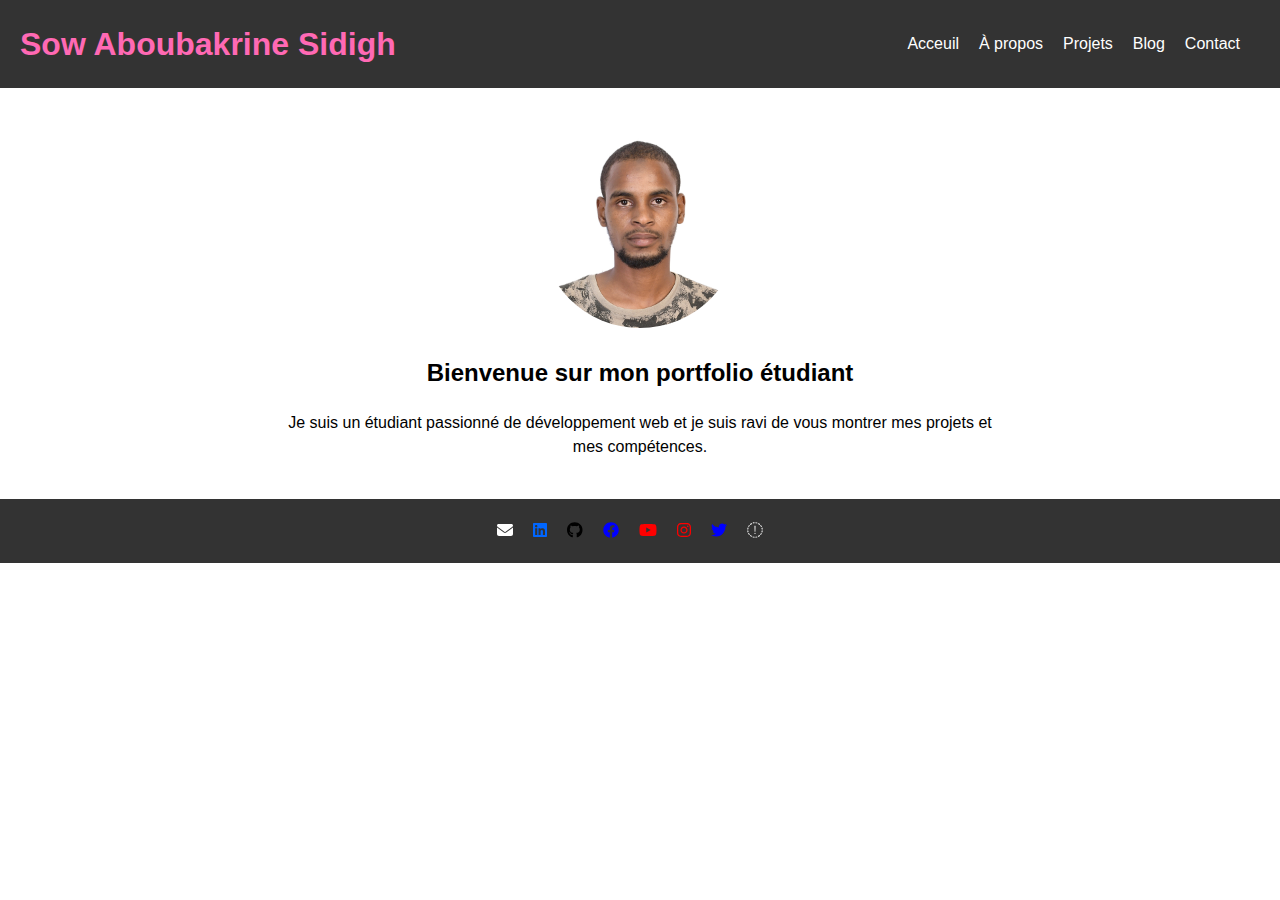
<file: index.html>
<!DOCTYPE html>
<html lang="en">
<head>
  <meta charset="UTF-8">
  <title>Mon portfolio étudiant</title>
  <link rel="stylesheet" href="style1.css">
  <link rel="stylesheet" href="fontawesome-free-6.4.0-web/css/all.min.css">
  <script src="index.js"  type="text/js"></script>
</head>
<body>
  <header>
    <h1 class="tt">Sow Aboubakrine Sidigh</h1>
    <nav>
      <ul>        
        <li><a href="index.html">Acceuil</a></li>
        <li><a href="about.html">À propos</a></li>
        <li><a href="projects.html">Projets</a></li>
        <li><a href="blog.html">Blog</a></li>
        <li><a href="contact.html">Contact</a></li>
      </ul>
    </nav>
  </header>
  <main>
    <img src="308copie.jpg" alt="Photo de profil">
    <h2>Bienvenue sur mon portfolio étudiant</h2>
    <p>Je suis un étudiant passionné de développement web et je suis ravi de vous montrer mes projets et mes compétences.</p>
  </main>
  <footer>
    <ul>
      <li><a href="mailto:sow.aboubakrine1008@gmail.com"><i class="fas fa-envelope email-icon"></i> </a></li>
      <li><a href="https://www.linkedin.com/in/aboubekrine-sidigh-sow-271798254/"><i class="fab fa-linkedin  linkedin-icon"></i> </a></li>
      <li><a href="https://github.com/aboubekrineSow"><i class="fab fa-github  github-icon"></i> </a></li>
      <li><a href="https://www.facebook.com/"><i class="fab fa-facebook  facebook-icon"></i> </a></li>
      <li><a href="https://www.youtube.com/"><i class="fab fa-youtube youtube-icon"></i> </a></li>
      <li><a href="https://www.instagram.com/"><i class="fab fa-instagram instagram-icon"></i> </a></li>
      <li><a href="https://www.twitter.com/"><i class="fab fa-twitter twitter-icon"></i> </a></li>
      <li><a href="https://www.tweeter.com/"><i class="fab fa-tweeter"></i> </a></li>
    </ul>
  </footer>
  <script src="main.js"></script>
  <script src="fontawesome-free-6.4.0-web/js/all.min.js"></script> 
</body>
</html>
</file>
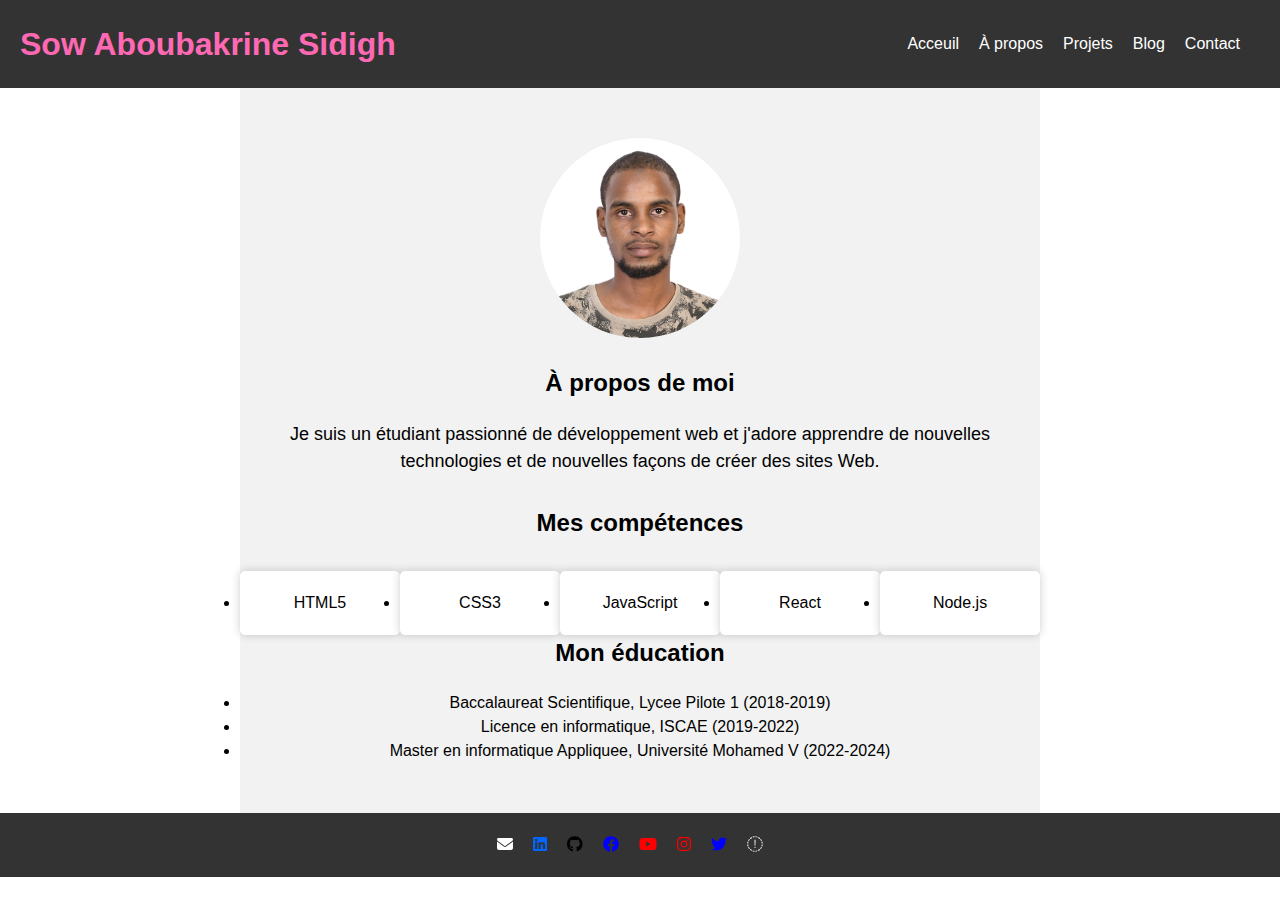
<file: about.html>
<!DOCTYPE html>
<html lang="fr">
<head>
  <meta charset="UTF-8">
  <title>Mon portfolio étudiant</title>
  <link rel="stylesheet" href="style1.css">
  <link rel="stylesheet" href="fontawesome-free-6.4.0-web/css/all.min.css">
</head>
<body>
  <header>
    <h1 class="tt">Sow Aboubakrine Sidigh</h1>
    <nav>
      <ul>
        <li><a href="index.html">Acceuil</a></li>
        <li><a href="about.html">À propos</a></li>
        <li><a href="projects.html">Projets</a></li>
        <li><a href="blog.html">Blog</a></li>
        <li><a href="contact.html">Contact</a></li>
      </ul>
    </nav>
  </header>
  <main class="about-section">
    <img src="308copie.jpg" alt="Photo de profil">
    <h2>À propos de moi</h2>
    <p>Je suis un étudiant passionné de développement web et j'adore apprendre de nouvelles technologies et de nouvelles façons de créer des sites Web.</p>
    <h2>Mes compétences</h2>
    <ul class="skills">
      <li>HTML5</li>
      <li>CSS3</li>
      <li>JavaScript</li>
      <li>React</li>
      <li>Node.js</li>
    </ul>
    <h2>Mon éducation</h2>
    <ul>
      <li>Baccalaureat Scientifique, Lycee Pilote 1 (2018-2019)</li>
      <li>Licence en informatique, ISCAE (2019-2022)</li>
      <li>Master en informatique Appliquee, Université Mohamed V (2022-2024)</li>
    </ul>
  </main>
  <footer>
    <ul>
      <li><a href="mailto:sow.aboubakrine1008@gmail.com"><i class="fas fa-envelope email-icon"></i> </a></li>
      <li><a href="https://www.linkedin.com/in/aboubekrine-sidigh-sow-271798254/"><i class="fab fa-linkedin  linkedin-icon"></i> </a></li>
      <li><a href="https://github.com/aboubekrineSow"><i class="fab fa-github  github-icon"></i> </a></li>
      <li><a href="https://www.facebook.com/"><i class="fab fa-facebook  facebook-icon"></i> </a></li>
      <li><a href="https://www.youtube.com/"><i class="fab fa-youtube youtube-icon"></i> </a></li>
      <li><a href="https://www.instagram.com/"><i class="fab fa-instagram instagram-icon"></i> </a></li>
      <li><a href="https://www.twitter.com/"><i class="fab fa-twitter twitter-icon"></i> </a></li>
      <li><a href="https://www.tweeter.com/"><i class="fab fa-tweeter"></i> </a></li>
    </ul>
  </footer>
  <script src="main.js"></script>
  <script src="fontawesome-free-6.4.0-web/js/all.min.js"></script> 
</body>
</html>
</file>
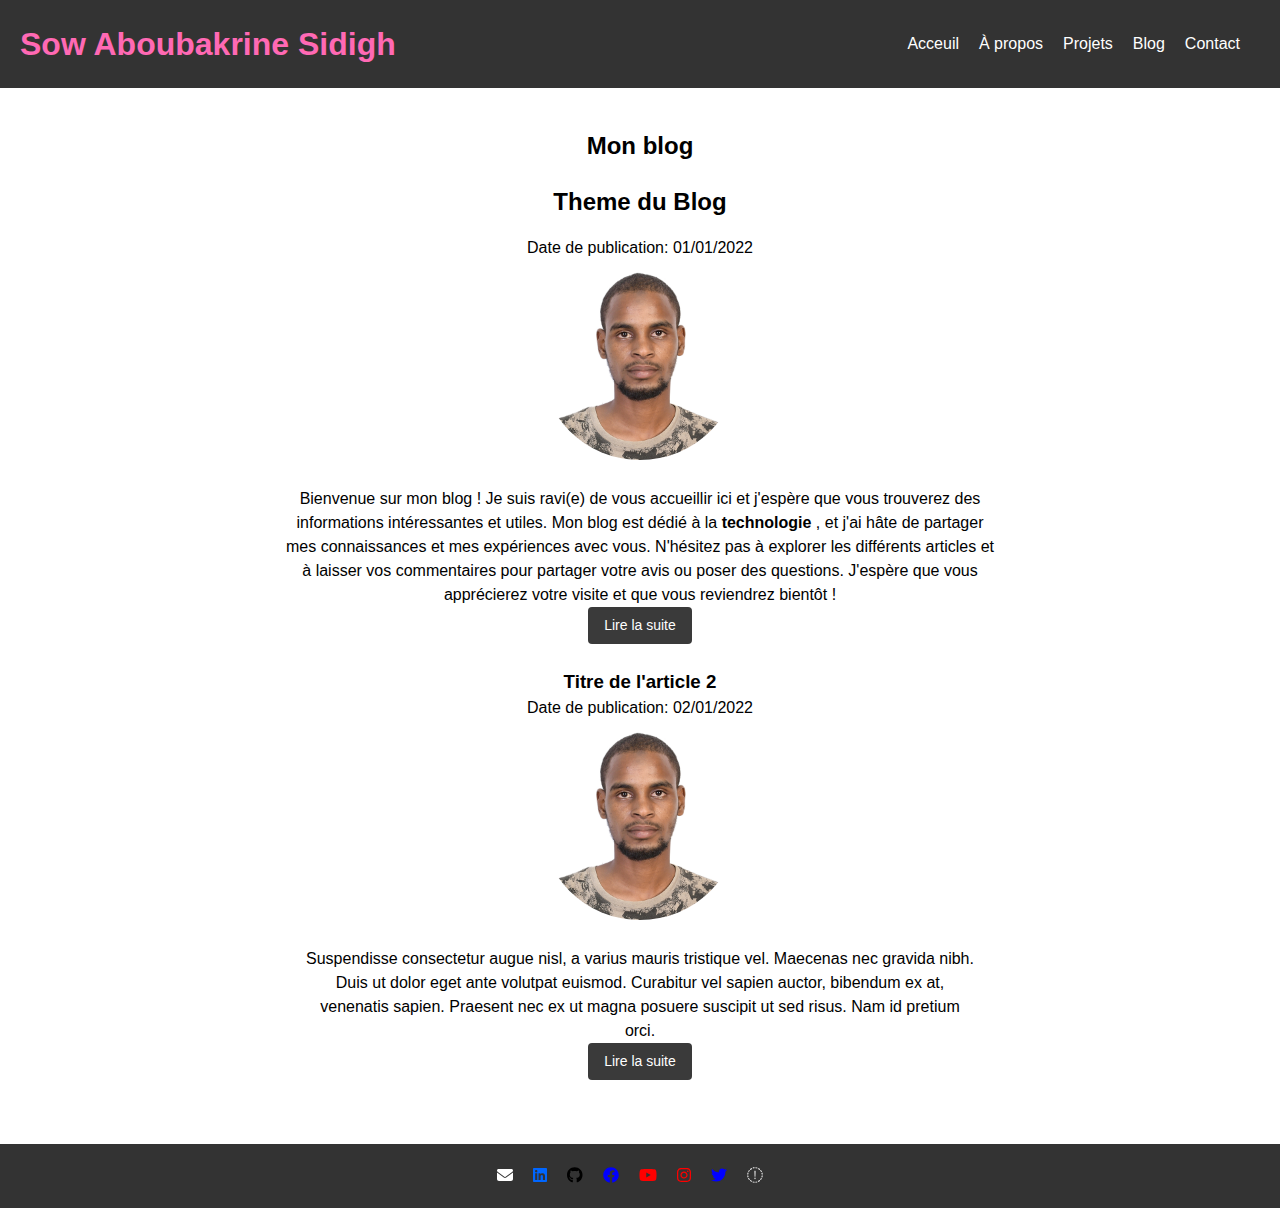
<file: blog.html>
<!DOCTYPE html>
<html lang="en">
<head>
  <meta charset="UTF-8">
  <title>Mon blog</title>
  <link rel="stylesheet" href="style1.css">
  <link rel="stylesheet" href="fontawesome-free-6.4.0-web/css/all.min.css">
</head>
<body>
  <header>
    <h1 class="tt">Sow Aboubakrine Sidigh</h1>
    <nav>
      <ul>
        <li><a href="index.html">Acceuil</a></li>
        <li><a href="about.html">À propos</a></li>
        <li><a href="projects.html">Projets</a></li>
        <li><a href="blog.html">Blog</a></li>
        <li><a href="contact.html">Contact</a></li>
      </ul>
    </nav>
  </header>
  <main>
    <h2>Mon blog</h2>
    <article class="">
      <h3 class="blog-title">Theme du Blog</h3>
      <p>Date de publication: 01/01/2022</p>
      <img src="308copie.jpg" alt="Illustration de l'article 1">
      <p>Bienvenue sur mon blog !

        Je suis ravi(e) de vous accueillir ici et j'espère que vous trouverez des informations intéressantes et utiles. Mon blog est dédié à la <strong>technologie</strong> , et j'ai hâte de partager mes connaissances et mes expériences avec vous.
        
        N'hésitez pas à explorer les différents articles et à laisser vos commentaires pour partager votre avis ou poser des questions. J'espère que vous apprécierez votre visite et que vous reviendrez bientôt !</p>
      <a href="#" class="btn-read-more">Lire la suite</a>
    </article>
    <article class="blog-details">
      <h3>Titre de l'article 2</h3>
      <p>Date de publication: 02/01/2022</p>
      <img src="308copie.jpg" alt="Illustration de l'article 2">
      <p>Suspendisse consectetur augue nisl, a varius mauris tristique vel. Maecenas nec gravida nibh. Duis ut dolor eget ante volutpat euismod. Curabitur vel sapien auctor, bibendum ex at, venenatis sapien. Praesent nec ex ut magna posuere suscipit ut sed risus. Nam id pretium orci.</p>
      <a href="#" class="btn-read-more">Lire la suite</a>
    </article>
  </main>
  <footer>
    <ul>
      <li><a href="mailto:sow.aboubakrine1008@gmail.com"><i class="fas fa-envelope email-icon"></i> </a></li>
      <li><a href="https://www.linkedin.com/in/aboubekrine-sidigh-sow-271798254/"><i class="fab fa-linkedin  linkedin-icon"></i> </a></li>
      <li><a href="https://github.com/aboubekrineSow"><i class="fab fa-github  github-icon"></i> </a></li>
      <li><a href="https://www.facebook.com/"><i class="fab fa-facebook  facebook-icon"></i> </a></li>
      <li><a href="https://www.youtube.com/"><i class="fab fa-youtube youtube-icon"></i> </a></li>
      <li><a href="https://www.instagram.com/"><i class="fab fa-instagram instagram-icon"></i> </a></li>
      <li><a href="https://www.twitter.com/"><i class="fab fa-twitter twitter-icon"></i> </a></li>
      <li><a href="https://www.tweeter.com/"><i class="fab fa-tweeter"></i> </a></li>
    </ul>
  </footer>
  <script src="main.js"></script>
  <script src="fontawesome-free-6.4.0-web/js/all.min.js"></script> 
</body>
</html>
</file>
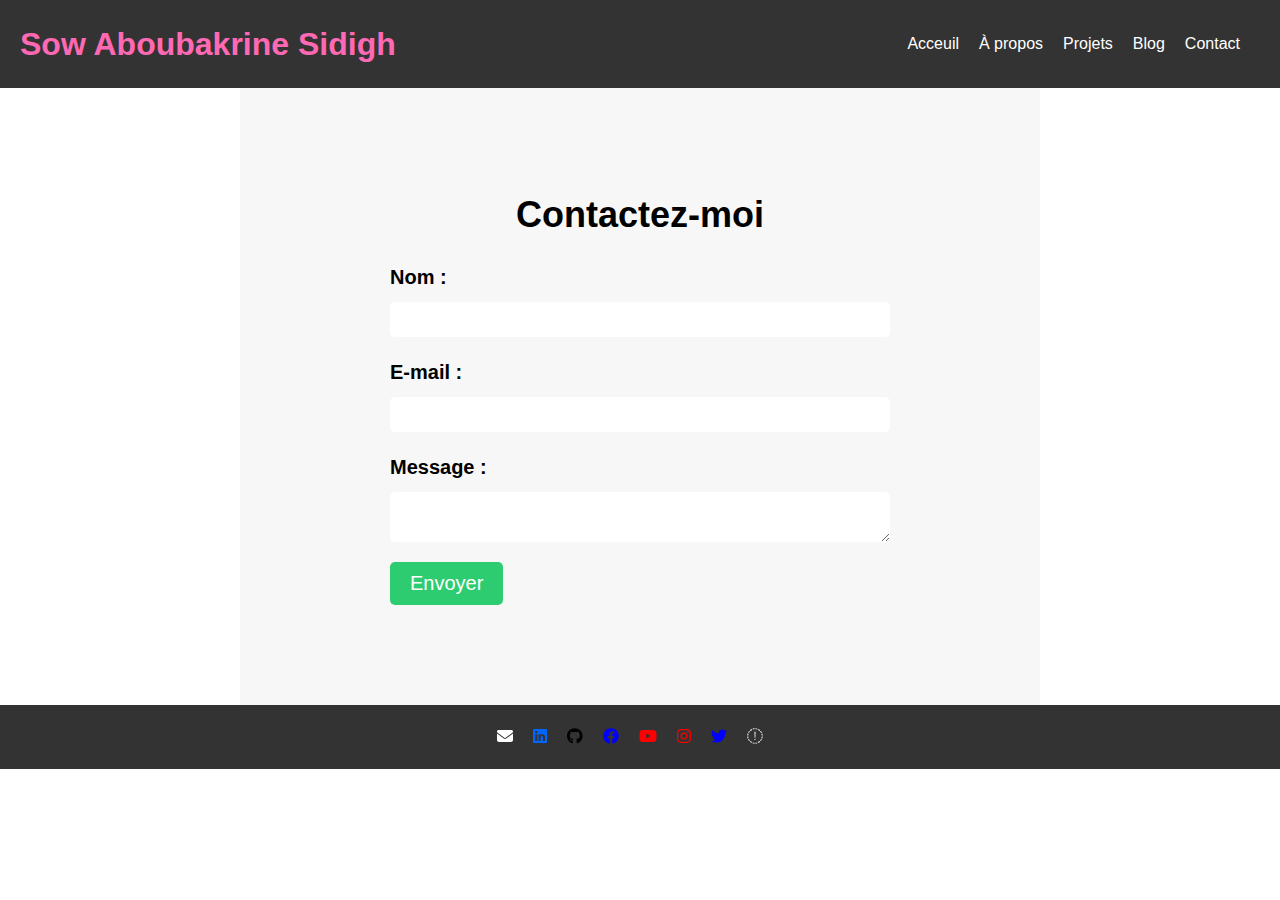
<file: contact.html>
<!DOCTYPE html>
<html lang="en">
<head>
  <meta charset="UTF-8">
  <title>Mon portfolio étudiant - Contact</title>
  <link rel="stylesheet" href="style1.css">
  <link rel="stylesheet" href="fontawesome-free-6.4.0-web/css/all.min.css">
</head>
<body>
  <header>
    <h1 class="tt">Sow Aboubakrine Sidigh</h1>
    <nav>
      <ul>
        <li><a href="index.html">Acceuil</a></li>
        <li><a href="about.html">À propos</a></li>
        <li><a href="projects.html">Projets</a></li>
        <li><a href="blog.html">Blog</a></li>
        <li><a href="contact.html" id="contact-btn">Contact</a></li>
      </ul>
    </nav>
  </header>
  <main class="contact-section">
    <h2>Contactez-moi</h2>
    <form id="contact-form">
      <label for="name">Nom :</label>
      <input type="text" id="name" name="name" required>
      <label for="email">E-mail :</label>
      <input type="email" id="email" name="email" required>
      <label for="message">Message :</label>
      <textarea id="message" name="message" required></textarea>
      <button type="submit">Envoyer</button>
      <span id="close-btn"></span>
    </form>
  </main>
  <footer>
    <ul>
      <li><a href="mailto:sow.aboubakrine1008@gmail.com"><i class="fas fa-envelope email-icon"></i> </a></li>
      <li><a href="https://www.linkedin.com/in/aboubekrine-sidigh-sow-271798254/"><i class="fab fa-linkedin  linkedin-icon"></i> </a></li>
      <li><a href="https://github.com/aboubekrineSow"><i class="fab fa-github  github-icon"></i> </a></li>
      <li><a href="https://www.facebook.com/"><i class="fab fa-facebook  facebook-icon"></i> </a></li>
      <li><a href="https://www.youtube.com/"><i class="fab fa-youtube youtube-icon"></i> </a></li>
      <li><a href="https://www.instagram.com/"><i class="fab fa-instagram instagram-icon"></i> </a></li>
      <li><a href="https://www.twitter.com/"><i class="fab fa-twitter twitter-icon"></i> </a></li>
      <li><a href="https://www.tweeter.com/"><i class="fab fa-tweeter"></i> </a></li>
    </ul>
  </footer>
  <script src="main.js"></script>
  <script src="fontawesome-free-6.4.0-web/js/all.min.js"></script> 
</body>
</html>
</file>
<file: style1.css>
/* Réinitialisation des styles */
* {
  margin: 0;
  padding: 0;
  box-sizing: border-box;
}

/* Styles de base */
.tt{

  font-family: 'Roboto', sans-serif;
  color: #ff69b4;
}

body {
  font-family: Arial, sans-serif;
  font-size: 16px;
  line-height: 1.5;
}

header {
  background-color: #333;
  color: #fff;
  padding: 20px;
  display: flex;
  justify-content: space-between;
  align-items: center;
}

nav ul {
  list-style: none;
  display: flex;
}

nav li {
  margin-right: 20px;
}

nav a {
  color: #fff;
  text-decoration: none;
  transition: all 0.3s ease-in-out;
}

nav a:hover {
  color: #f00;
}

main {
  max-width: 800px;
  margin: 0 auto;
  padding: 40px;
  text-align: center;
}

img {
  border-radius: 50%;
  max-width: 200px;
  margin-bottom: 20px;
}

h2 {
  margin-bottom: 20px;
}

footer {
  background-color: #333;
  color: #fff;
  padding: 20px;
  text-align: center;
}

footer ul {
  list-style: none;
  display: flex;
  justify-content: center;
}

footer li {
  margin-right: 20px;
}

footer a {
  color: #fff;
  text-decoration: none;
  transition: all 0.3s ease-in
}

.linkedin-icon {
  color: rgb(0, 102, 255);
}

.facebook-icon {
  color: blue;
}

.twitter-icon {
  color: blue;
}

.youtube-icon {
  color: red;
}

.instagram-icon {
  color: rgb(255, 0, 0);
}

.github-icon {
  color: black;
}



/* Styles pour la section About */
.about-section {
  background-color: #f2f2f2;
  padding: 50px 0;
}

.about-section h3 {
  margin-bottom: 30px;
}

.about-section p {
  margin-bottom: 30px;
  font-size: 18px;
}

.about-section .skills {
  display: flex;
  justify-content: space-between;
  margin-top: 30px;
}

.about-section .skills li {
  flex-basis: calc(33.33% - 20px);
  text-align: center;
  padding: 20px;
  border-radius: 5px;
  background-color: #fff;
  box-shadow: 0 0 10px rgba(0, 0, 0, 0.2);
}

.about-section .skills li:hover {
  transform: scale(1.1);
}


/* Blog Section */

#blog {
    background-color: #F7F7F7;
    padding: 80px 0;
  }
  
  .blog-cards {
    display: flex;
    flex-wrap: wrap;
    justify-content: space-between;
    margin-top: 40px;
  }
  
  .blog-card {
    background-color: #fff;
    border-radius: 8px;
    box-shadow: 0px 4px 8px rgba(0, 0, 0, 0.1);
    margin-bottom: 40px;
    width: calc(33.33% - 16px);
  }
  
  .blog-card img {
    border-top-left-radius: 8px;
    border-top-right-radius: 8px;
    object-fit: cover;
    width: 100%;
  }
  
  .blog-details {
    padding: 24px;
  }
  
  .blog-title {
    font-size: 24px;
    margin-bottom: 16px;
  }
  
  .blog-summary {
    font-size: 16px;
    line-height: 1.5;
    margin-bottom: 16px;
  }
  
  .btn-read-more {
    background-color: #3A3A3A;
    border-radius: 4px;
    color: #fff;
    display: inline-block;
    font-size: 14px;
    padding: 8px 16px;
    text-decoration: none;
    transition: background-color 0.2s ease-in-out;
  }
  
  .btn-read {
    display: block;
    text-align: center;
    font-size: 1.2em;
    background-color: #f39c12;
    color: #fff;
    padding: 10px 20px;
    border-radius: 5px;
    text-decoration: none;
    transition: background-color 0.2s ease-in-out;
  }
  
  .btn-read:hover {
    background-color: #e67e22;
  }
  


  



/* Styles pour la section Projets */
.projects-section {
  padding: 50px 0;
}

.projects-section h3 {
  margin-bottom: 30px;
}

.projects-section .project-card {
  display: flex;
  justify-content: space-between;
  align-items: center;
  margin-bottom: 30px;
}

.projects-section .project-card img {
  flex-basis: 30%;
  max-width: 30%;
  border-radius: 5px;
}

.projects-section .project-card .project-details {
  flex-basis: 65%;
  padding: 20px;
  background-color: #fff;
  box-shadow: 0 0 10px rgba(0, 0, 0, 0.2);
  border-radius: 5px;
}

.projects-section .project-card .project-details h4 {
  margin-bottom: 10px;
}

.projects-section .project-card .project-details p {
  margin-bottom: 10px;
  font-size: 18px;
}

.projects-section .project-card .project-details .btn-container {
    margin-top: 30px;
    display: flex;
    justify-content: center;
  }

  .projects-section .project-card .project-details .btn-container a {
    display: inline-block;
    margin-right: 20px;
    background-color: #2ecc71;
    color: #fff;
    padding: 10px 20px;
    border-radius: 5px;
    text-decoration: none;
    transition: all 0.3s ease-in-out;
  }

  .projects-section .project-card .project-details .btn-container a:hover {
    background-color: #27ae60;
  }

  /* Contact section */
  .contact-section {
    padding: 100px 0;
    background-color: #f7f7f7;
    text-align: center;
  }

  .contact-section h2 {
    margin-bottom: 20px;
    font-size: 36px;
  }

  .contact-section p {
    margin-bottom: 40px;
    font-size: 20px;
  }

  .contact-section form {
    max-width: 500px;
    margin: 0 auto;
    display: flex;
    flex-wrap: wrap;
    justify-content: space-between;
  }

  .contact-section form label {
    display: block;
    margin-bottom: 10px;
    font-size: 20px;
    font-weight: bold;
  }

  .contact-section form input,
  .contact-section form textarea {
    padding: 10px;
    margin-bottom: 20px;
    width: 100%;
    border-radius: 5px;
    border: none;
  }

  .contact-section form button {
    background-color: #2ecc71;
    color: #fff;
    padding: 10px 20px;
    border-radius: 5px;
    border: none;
    text-decoration: none;
    font-size: 20px;
    cursor: pointer;
    transition: all 0.3s ease-in-out;
  }

  .contact-section form button:hover {
    background-color: #27ae60;
  }

  /* Footer section */
  footer {
    background-color: #333;
    color: #fff;
    padding: 20px;
    text-align: center;
  }

  footer ul {
    list-style: none;
    display: flex;
    justify-content: center;
  }

  footer li {
    margin-right: 20px;
  }

  footer a {
    color: #fff;
    text-decoration: none;
    transition: all 0.3s ease-in-out;
  }

  footer a:hover {
    color: #f00;
  }
</file>
